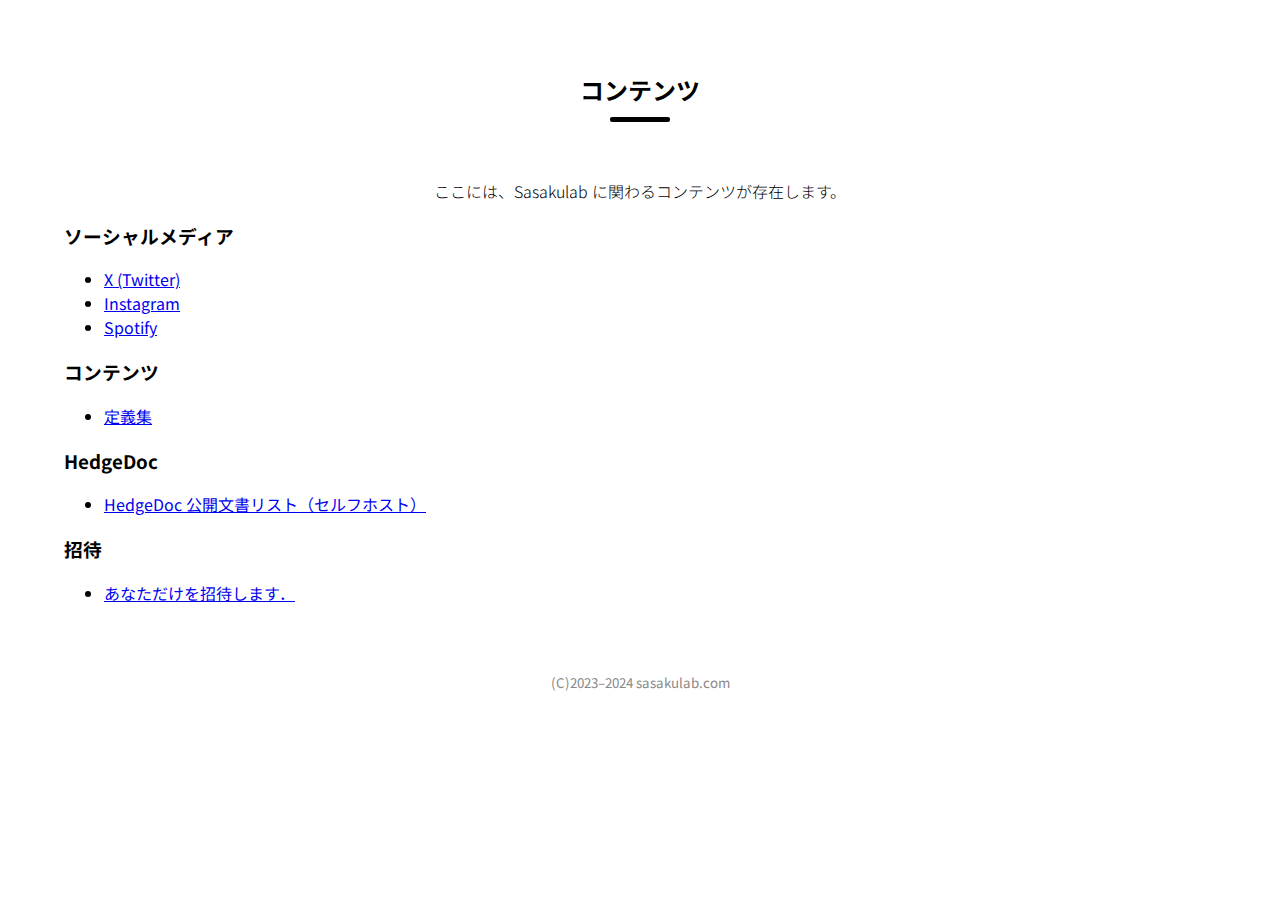
<file: contents/index.html>
<!doctype html>
<html lang="ja">

<head>
  <meta charset="UTF-8" />
  <meta name="viewport" content="width=device-width, initial-scale=1.0" />
  <title>Sasakulab.com</title>
  <link rel="stylesheet" href="/style/main.css" />
  <script src="/script/index.js" defer></script>
  <meta name="og:url" content="https://sasakulab.com/" />
  <meta name="og:title" content="Sasakulab.com" />
  <meta name="og:description" content="通信帯域の無駄" />
  <meta name="og:image" content="https://sasakulab.com/assets/ogp.png" />
</head>

<body>
  <h1 style="display: none">Sasakulab.com</h1>
  <main class="contents">
    <h2>コンテンツ</h2>
    <p style="text-align: center">
      ここには、Sasakulab に関わるコンテンツが存在します。
    </p>
    <section>
      <h3>ソーシャルメディア</h3>
      <ul>
        <li>
          <a href="https://twitter.com/sasakulari" target="_blank" rel="noopener">
            X (Twitter)
          </a>
        </li>
        <li>
          <a href="https://www.instagram.com/sasakulari2/" target="_blank" rel="noopener">
            Instagram
          </a>
        </li>
        <li>
          <a href="https://open.spotify.com/user/31h2aahayvfrpwtabxycmf7f6i7u?si=d8bb1be28de94f99">
            Spotify
          </a>
        </li>
      </ul>
    </section>
    <section>
      <h3>コンテンツ</h3>
      <ul>
        <li><a href="./define.html">定義集</a></li>
      </ul>
    </section>
    <section>
      <h3>HedgeDoc</h3>
      <ul>
        <li>
          <a href="https://hd.sasakulab.com/s/kuWBe49Tg">HedgeDoc 公開文書リスト（セルフホスト）</a>
        </li>
      </ul>
    </section>
    <section>
      <h3>招待</h3>
      <ul>
        <li><a href="./invite.html">あなただけを招待します．</a></li>
      </ul>
    </section>
  </main>
  <footer>
    <small class="copy">(C)2023&ndash;2024 sasakulab.com</small>
  </footer>
</body>

</html>
</file>
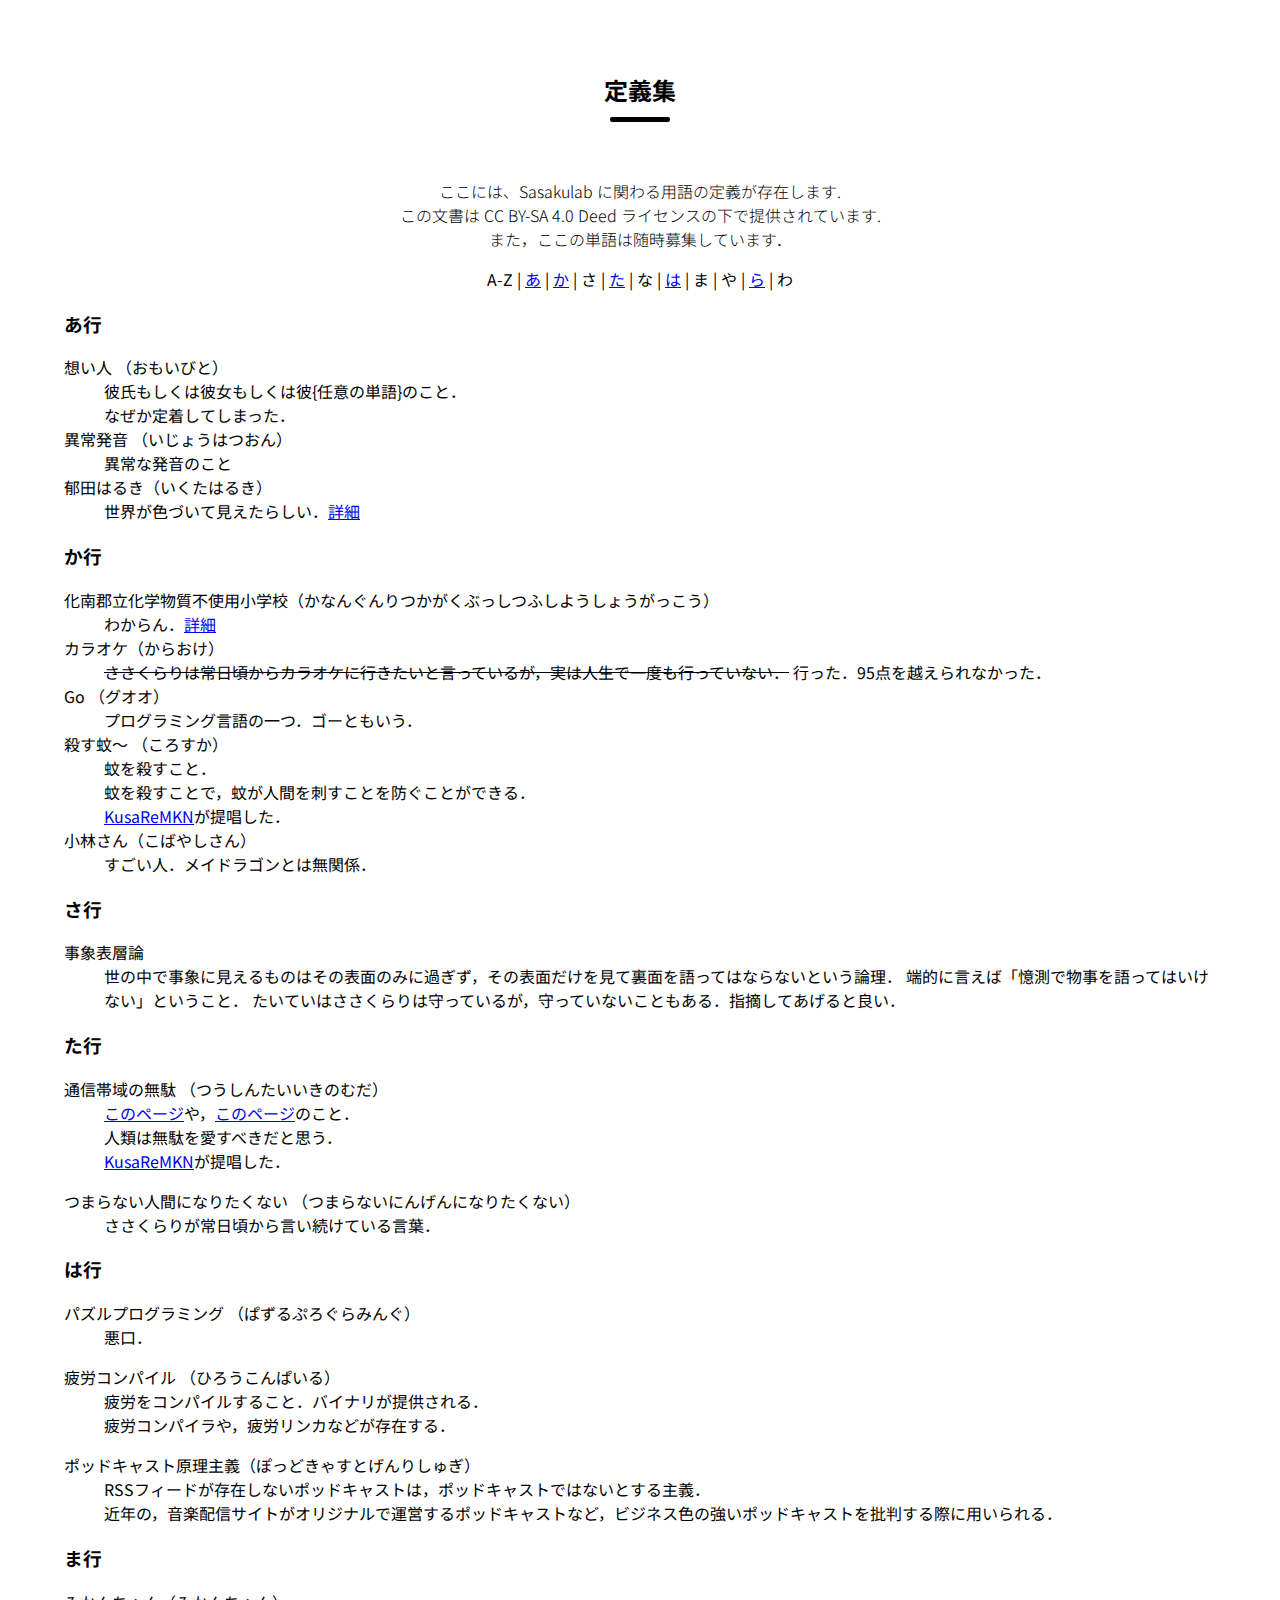
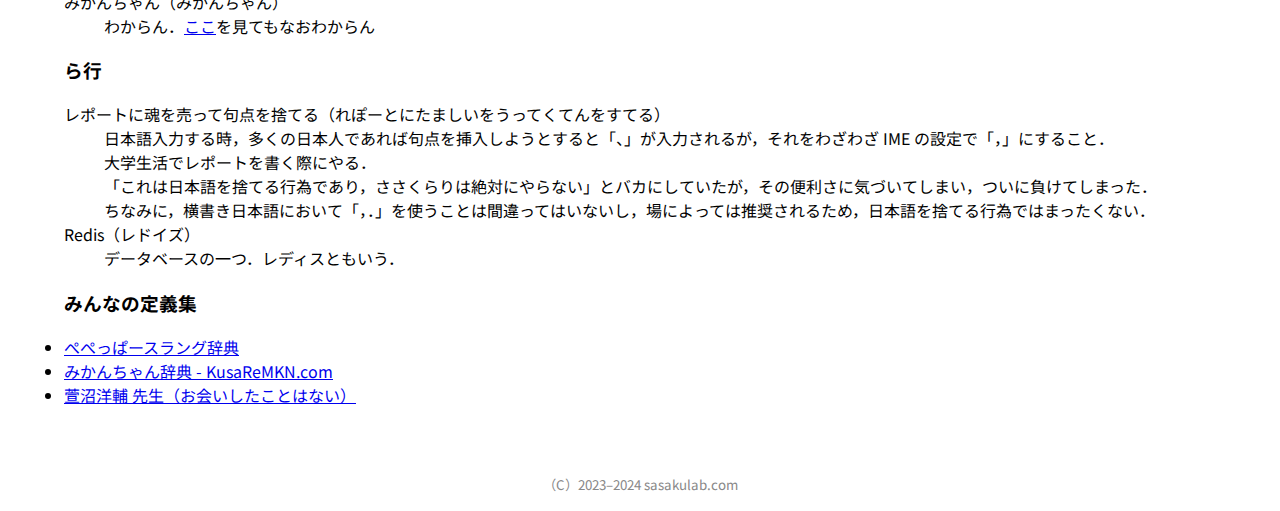
<file: contents/define.html>
<!doctype html>
<html lang="ja">

<head>
    <meta charset="UTF-8" />
    <meta name="viewport" content="width=device-width, initial-scale=1.0" />
    <title>Sasakulab.com</title>
    <link rel="stylesheet" href="/style/main.css" />
    <script src="/script/index.js" defer></script>
    <meta name="og:url" content="https://sasakulab.com/" />
    <meta name="og:title" content="Sasakulab.com" />
    <meta name="og:description" content="通信帯域の無駄" />
    <meta name="og:image" content="https://sasakulab.com/assets/ogp.png" />
</head>

<body>
    <h1 style="display: none">Sasakulab.com</h1>
    <main class="contents">
        <h2>定義集</h2>
        <p style="text-align: center">
            ここには、Sasakulab に関わる用語の定義が存在します.<br>
            この文書は CC BY-SA 4.0 Deed ライセンスの下で提供されています.<br>
            また，ここの単語は随時募集しています．
        </p>
        <section>
            <p style="text-align: center;">A-Z | <a href="#あ">あ</a> | <a href="#か">か</a> | さ | <a href="#た">た</a> | な |
                <a href="#は">は</a> | ま | や | <a href="#ら">ら</a> | わ
            </p>
        </section>
        <section>
            <h3 id="あ">あ行</h3>
            <dl>
                <dt>想い人 （おもいびと）</dt>
                <dd>彼氏もしくは彼女もしくは彼{任意の単語}のこと．<br>
                    なぜか定着してしまった．
                </dd>
                <dt>異常発音 （いじょうはつおん）</dt>
                <dd>異常な発音のこと</dd>
                <dt>郁田はるき（いくたはるき）</dt>
                <dd>世界が色づいて見えたらしい．<a href="https://shinycolors.idolmaster.jp/idol/cometik/haruki.html">詳細</a></dd>
            </dl>
            <h3 id="か">か行</h3>
            <dl>
                <dt>化南郡立化学物質不使用小学校（かなんぐんりつかがくぶっしつふしようしょうがっこう）</dt>
                <dd>
                    わからん．<a href="https://kusaremkn.github.io/kanan/">詳細</a><br>
                </dd>
                <dt>カラオケ（からおけ）</dt>
                <dd>
                    <s>ささくらりは常日頃からカラオケに行きたいと言っているが，実は人生で一度も行っていない．</s>
                    行った．95点を越えられなかった．
                </dd>
                <dt>Go （グオオ）</dt>
                <dd>
                    プログラミング言語の一つ．ゴーともいう．
                </dd>
                <dt>殺す蚊〜 （ころすか）</dt>
                <dd>蚊を殺すこと．<br>
                    蚊を殺すことで，蚊が人間を刺すことを防ぐことができる．<br>
                    <a href="https://twitter.com/kusaremkn">KusaReMKN</a>が提唱した．
                </dd>
                <dt>小林さん（こばやしさん）</dt>
                <dd>すごい人．メイドラゴンとは無関係．</dd>
            </dl>
            <h3 id="さ">さ行</h3>
            <dl>
                <dt>事象表層論</dt>
                <dd>
                    世の中で事象に見えるものはその表面のみに過ぎず，その表面だけを見て裏面を語ってはならないという論理．
                    端的に言えば「憶測で物事を語ってはいけない」ということ．
                    たいていはささくらりは守っているが，守っていないこともある．指摘してあげると良い．
                </dd>
            </dl>
            <h3 id="た">た行</h3>
            <dl>
                <dt>通信帯域の無駄 （つうしんたいいきのむだ）</dt>
                <dd><a href="https://sasakulab.com">このページ</a>や，<a href="https://kusaremkn.com">このページ</a>のこと．<br>
                    人類は無駄を愛すべきだと思う．<br>
                    <a href="https://twitter.com/kusaremkn">KusaReMKN</a>が提唱した．
                </dd>
            </dl>
            <dl>
                <dt>つまらない人間になりたくない （つまらないにんげんになりたくない）</dt>
                <dd>ささくらりが常日頃から言い続けている言葉．
                </dd>
            </dl>
            <h3 id="は">は行</h3>
            <dl>
                <dt>パズルプログラミング （ぱずるぷろぐらみんぐ）</dt>
                <dd>悪口．
                </dd>
            </dl>
            <dl>
                <dt>疲労コンパイル （ひろうこんぱいる）</dt>
                <dd>疲労をコンパイルすること．バイナリが提供される．<br>
                    疲労コンパイラや，疲労リンカなどが存在する．
                </dd>
            </dl>
            <dl>
                <dt>ポッドキャスト原理主義（ぽっどきゃすとげんりしゅぎ）</dt>
                <dd>
                    RSSフィードが存在しないポッドキャストは，ポッドキャストではないとする主義．<br>
                    近年の，音楽配信サイトがオリジナルで運営するポッドキャストなど，ビジネス色の強いポッドキャストを批判する際に用いられる．
                </dd>
            </dl>
            <h3 id="ま">ま行</h3>
            <dl>
                <dt>みかんちゃん（みかんちゃん）</dt>
                <dd>わからん．<a href="https://kusaremkn.com/mikan/">ここ</a>を見てもなおわからん</dd>
            </dl>
            <h3 id="ら">ら行</h3>
            <dl>
                <dt>レポートに魂を売って句点を捨てる（れぽーとにたましいをうってくてんをすてる）</dt>
                <dd>日本語入力する時，多くの日本人であれば句点を挿入しようとすると「、」が入力されるが，それをわざわざ IME の設定で「，」にすること．<br>
                    大学生活でレポートを書く際にやる．<br>
                    「これは日本語を捨てる行為であり，ささくらりは絶対にやらない」とバカにしていたが，その便利さに気づいてしまい，ついに負けてしまった．<br>
                    ちなみに，横書き日本語において「，．」を使うことは間違ってはいないし，場によっては推奨されるため，日本語を捨てる行為ではまったくない．
                </dd>
                <dt>Redis（レドイズ）</dt>
                <dd>データベースの一つ．レディスともいう．</dd>
            </dl>
        </section>
        <section>
            <h3>みんなの定義集</h3>
            <li><a href="https://www.pepepper.net/slangs">ぺぺっぱースラング辞典</a></li>
            <li><a href="https://kusaremkn.com/mikan/dictionary/">みかんちゃん辞典 - KusaReMKN.com</a></li>
            <li><a href="http://www.p.s.osakafu-u.ac.jp/~kayanuma/teigi.html">萱沼洋輔 先生（お会いしたことはない）</a></li>
        </section>
    </main>
    <footer>
        <small class="copy">（C）2023&ndash;2024 sasakulab.com</small>
    </footer>
</body>

</html>
</file>
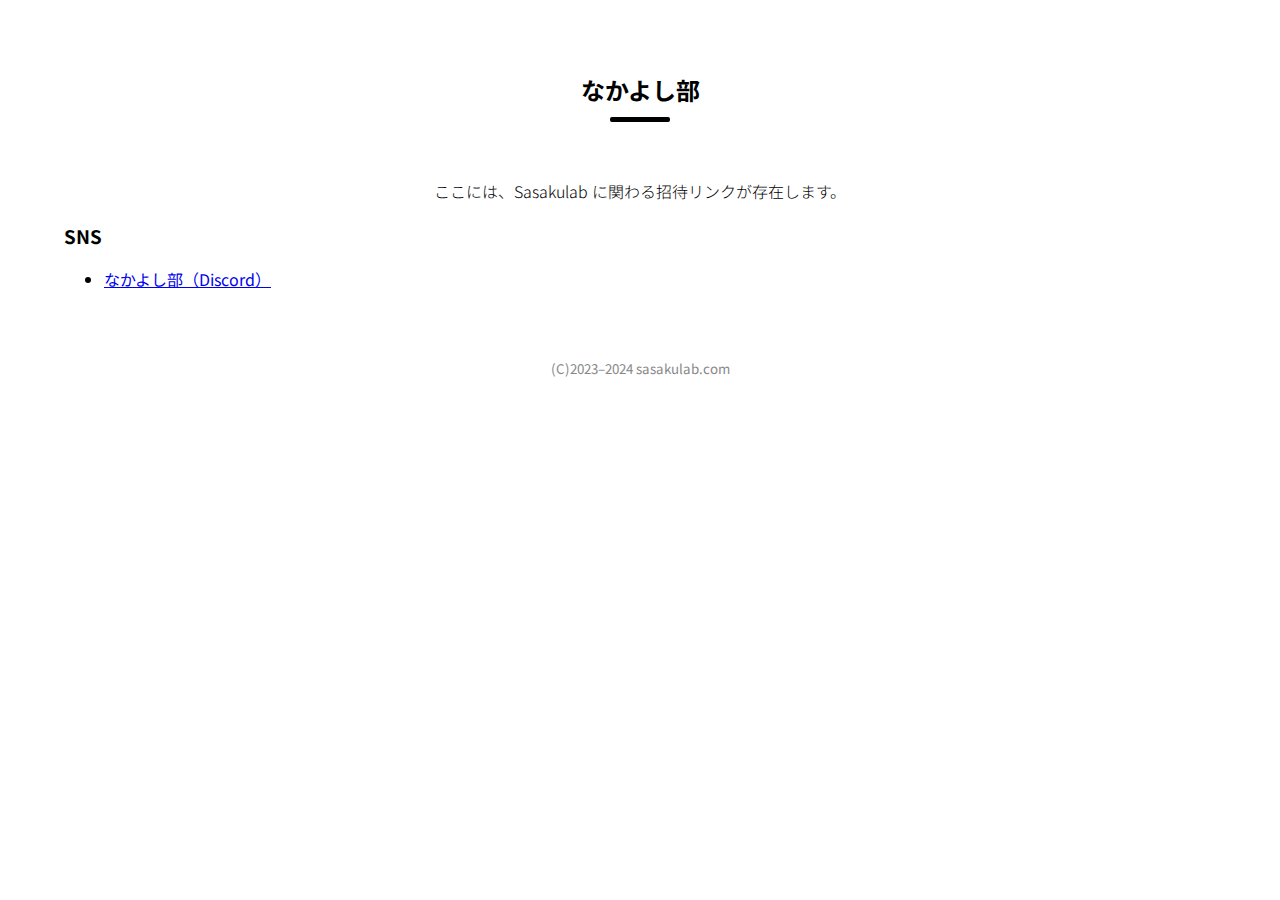
<file: contents/invite.html>
<!doctype html>
<html lang="ja">

<head>
  <meta charset="UTF-8" />
  <meta name="viewport" content="width=device-width, initial-scale=1.0" />
  <title>Sasakulab.com</title>
  <link rel="stylesheet" href="/style/main.css" />
  <script src="/script/index.js" defer></script>
  <meta name="og:url" content="https://sasakulab.com/" />
  <meta name="og:title" content="Sasakulab.com" />
  <meta name="og:description" content="通信帯域の無駄" />
  <meta name="og:image" content="https://sasakulab.com/assets/ogp.png" />
</head>

<body>
  <h1 style="display: none">Sasakulab.com</h1>
  <main class="contents">
    <h2>なかよし部</h2>
    <p style="text-align: center">
      ここには、Sasakulab に関わる招待リンクが存在します。
    </p>
    <section>
      <h3>SNS</h3>
      <ul>
        <li>
          <a href="https://discord.gg/FkWXZUeZHe" target="_blank" rel="noopener">
            なかよし部（Discord）
          </a>
        </li>
      </ul>
  </main>
  <footer>
    <small class="copy">(C)2023&ndash;2024 sasakulab.com</small>
  </footer>
</body>

</html>
</file>
<file: style/main.css>
@import url("https://fonts.googleapis.com/css2?family=Noto+Sans+JP:wght@300;500;700&display=swap");
@import url("https://fonts.googleapis.com/css2?family=Michroma&display=swap");

body {
  margin: 0px;
  padding: 0px;
  font-family: "Noto Sans JP";
}

h1 {
  text-align: center;
}

dl {
  margin-bottom: 8px;
}

dd {
  font-weight: normal;
}

.head {
  background-image: url(/assets/stop.webp);
  position: relative;
  overflow: hidden;
  background-repeat: no-repeat;
  background-size: cover;
  background-position: center;

  width: calc(100% - 3%);
  height: calc(100%);
  min-height: calc(100vh);

  padding-left: 3%;

  white-space: nowrap;

  z-index: -1;

  display: flex;
  place-items: center;
}

.head .look_down {
  position: absolute;
  left: 50%;
  bottom: 10%;
  transform: translate(-50%, -50%);
}

.head .concept span {
  color: whitesmoke;
  font-size: 3rem;
  font-weight: 700;

  margin-top: 10px;
  margin-bottom: 10px;

  padding-left: 0.25em;
}

.head .concept span .site {
  color: whitesmoke;

  font-size: 3rem;
  font-weight: 700;

  margin-top: 10px;
  margin-bottom: 10px;

  padding-left: 0.25em;
}

.head .concept .happy-internet {
  color: whitesmoke;
  border: solid 1.5px whitesmoke;

  padding-left: 0.25em;
  padding-right: 0.25em;
}

.look_down {
  color: white;
  text-align: center;
  font-weight: 500;
  margin-bottom: 0.5em;

  font-family: "Michroma", sans-serif;
}

.look_down::after {
  display: block;
  margin-block: 0.5rem;
  content: "";
  background: center / contain no-repeat url("/assets/down.svg");
  height: 1rem;
  animation: bounce 0.6s ease-in infinite alternate;
  margin-bottom: 0.1em;
}

@keyframes bounce {
  0% {
    transform: translateY(0rem);
  }
  100% {
    transform: translateY(1rem);
  }
}

.buttons {
  margin-top: 18px;
  margin-bottom: 18px;

  padding: unset;

  line-height: 52px;
  text-align: center;
}

.buttons > * {
  display: unset;
}

.btn {
  color: #fff;
  padding: 12px 20px;
  text-decoration: none;
  border-radius: 5px;

  white-space: nowrap;
}

.btn-icon-mail::before {
  content: "";
  display: inline-block;
  width: 18px;
  height: 18px;
  margin: -3px 5px 0 0;
  background: url("/assets/mail.svg") no-repeat;
  background-size: auto;
  background-size: contain;
  color: white;
  vertical-align: middle;
}

.btn-icon-twitter::before {
  content: "";
  display: inline-block;
  width: 18px;
  height: 18px;
  margin: -3px 5px 0 0;
  background: url("/assets/twitter.svg") no-repeat;
  background-size: auto;
  background-size: contain;
  color: white;
  vertical-align: middle;
}

.btn-icon-gh::before {
  content: "";
  display: inline-block;
  width: 18px;
  height: 18px;
  margin: -3px 5px 0 0;
  background: url("/assets/gh.svg") no-repeat;
  background-size: auto;
  background-size: contain;
  color: white;
  vertical-align: middle;
}

.btn-icon-ws::before {
  content: "";
  display: inline-block;
  width: 18px;
  height: 18px;
  margin: -3px 5px 0 0;
  background: url("/assets/web.svg") no-repeat;
  background-size: auto;
  background-size: contain;
  color: white;
  vertical-align: middle;
}

.btn-icon-mstdn::before {
  content: "";
  display: inline-block;
  width: 18px;
  height: 18px;
  margin: -3px 5px 0 0;
  background: url("/assets/mstdn.svg") no-repeat;
  background-size: auto;
  background-size: contain;
  color: white;
  vertical-align: middle;
}

.btn-icon-dc::before {
  content: "";
  display: inline-block;
  width: 18px;
  height: 18px;
  margin: -3px 5px 0 0;
  background: url("/assets/discord.svg") no-repeat;
  background-size: auto;
  background-size: contain;
  color: white;
  vertical-align: middle;
}

.circle {
  border-radius: 50%;
  display: block;
  margin: auto;
}

@media screen and (min-width: 900px) {
  .profile {
    display: grid;
    grid-template-columns: 30% 70%;
  }
  .profile > .detail {
    margin-left: 3em;
  }
}

.profile > .detail > h3 {
  font-size: 2em;
  border-bottom: solid 1px #888;
  padding-bottom: 2px;
}

.index .contents {
  margin: 8%;
}

.contents {
  margin: 5%;
}

.contents > h2 {
  position: relative;
  margin: 3em;

  text-align: center;
}

.contents > section > h3 {
  margin-top: 1em;
  margin-bottom: 1em;
}

.contents > p {
  font-weight: 300;
  text-align: justify;
}

.contents > .spotifynp {
  text-align: center;
}

.contents > h2:before {
  content: "";
  position: absolute;
  display: inline-block;

  bottom: -15px;

  width: 60px;
  height: 5px;
  left: 50%;

  -webkit-transform: translateX(-50%);
  transform: translateX(-50%);
  background-color: black;
  border-radius: 2px;
}

.contents > article > details {
  padding-bottom: 1em;
}

.contents > article > details > summary {
  cursor: pointer;

  padding: 6px;

  border-left: solid 1px gray;
  border-bottom: solid 1px gray;
}

.contents > article > details > p {
  padding: 8px;
  font-weight: 300;
  text-align: justify;
}

.other {
  display: block;
  text-align: right;
}

.contents > #banners {
  display: flex;
  flex-wrap: wrap;
  gap: 0.5rem;

  place-content: center;
  place-items: center;
  margin-block: 1rem;
}

.contents > #banners > div > a > picture > img {
  max-height: 31px;
}

.contents > .services {
  display: flex;
  flex-wrap: wrap;
  gap: 0.5rem;

  place-content: center;
  place-items: center;
  margin-block: 1rem;
}

.contents > .services > .service {
  width: 90%;
  max-width: 430px;

  padding: 8px;
  padding-bottom: 24px;

  border-radius: 1%;
  background-color: #ddd;

  text-align: center;
  text-decoration: none;
}

.contents > .services > .service > a {
  color: #fff;
  font-family: "Noto Sans JP";

  background-color: #0d6efd;

  text-decoration: none;

  border-style: none;
  border-radius: 3px;

  padding: 8px;

  margin: 0.5rem;
}

.contents > .services > .service > img {
  width: 75px;

  margin-top: 1em;
  border-radius: 15%;
  border: solid 1px #ccc;

  background-color: #fff;
}

.override {
  background-color: #ffffffff;
  z-index: 100;
}

.select {
  display: flex;
  flex-wrap: wrap;
  gap: 0;
  place-content: center;
  place-items: center;
  margin-block: 1rem;
}

.profiled > h3 {
  font-size: 1.5em;
  margin-bottom: 0.5rem;
  border-bottom: dashed 2px #6594e0;
}

.profiled > .abstract {
  text-align: center;
}

.profiled > .abstract > img {
  width: 150px;
  border-radius: 50%;
}

.profile > p {
  text-align: center;
}

.status > .back {
  width: 100vw;
  height: 50vh;
  overflow: hidden;

  background-image: url(/assets/nature.jpg);
  background-position: center;
  background-repeat: no-repeat;
  background-size: cover;
}

footer {
  text-align: center;
  margin: 1rem;
}

.copy {
  color: #888888;
}
</file>
